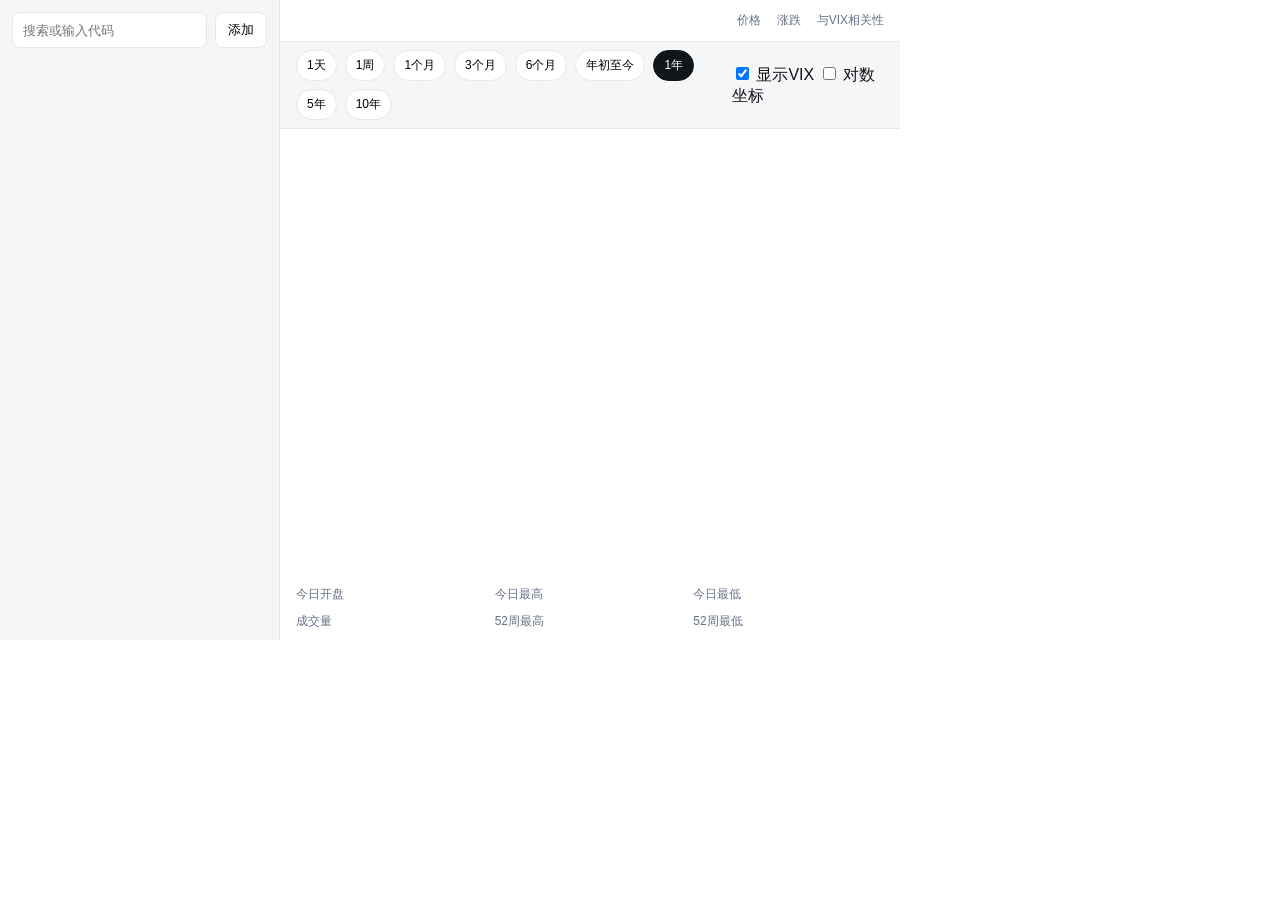
<file: chrome-extension/index.html>
<!doctype html>
<html lang="zh-CN">
<head>
  <meta charset="utf-8">
  <meta name="viewport" content="width=device-width, initial-scale=1">
  <title>美股分析助手</title>
  <link rel="stylesheet" href="styles.css">
</head>
<body>
  <div class="app">
    <aside class="sidebar">
      <div class="search">
        <input id="searchInput" type="text" placeholder="搜索或输入代码">
        <button id="addTickerBtn">添加</button>
      </div>
      <ul id="tickerList"></ul>
    </aside>
    <main class="main">
      <header class="header">
        <div class="title">
          <h1 id="tickerTitle"></h1>
          <div id="tickerMeta"></div>
        </div>
        <div class="metrics">
          <div class="metric">
            <div class="label">价格</div>
            <div id="price" class="value"></div>
          </div>
          <div class="metric">
            <div class="label">涨跌</div>
            <div id="change" class="value"></div>
          </div>
          <div class="metric">
            <div class="label">与VIX相关性</div>
            <div id="correlation" class="value"></div>
          </div>
        </div>
      </header>
      <div class="toolbar">
        <div class="ranges" id="ranges"></div>
        <div class="toggles">
          <label><input type="checkbox" id="showVix" checked> 显示VIX</label>
          <label><input type="checkbox" id="useLog"> 对数坐标</label>
        </div>
      </div>
      <div class="chart-wrap">
        <canvas id="chartCanvas"></canvas>
      </div>
      <section class="details">
        <div class="grid">
          <div><span>今日开盘</span><strong id="open"></strong></div>
          <div><span>今日最高</span><strong id="high"></strong></div>
          <div><span>今日最低</span><strong id="low"></strong></div>
          <div><span>成交量</span><strong id="volume"></strong></div>
          <div><span>52周最高</span><strong id="fiftyTwoWeekHigh"></strong></div>
          <div><span>52周最低</span><strong id="fiftyTwoWeekLow"></strong></div>
        </div>
      </section>
    </main>
  </div>
  <script src="utils.js"></script>
  <script src="yahoo.js"></script>
  <script src="popup.js"></script>
</body>
</html>
</file>
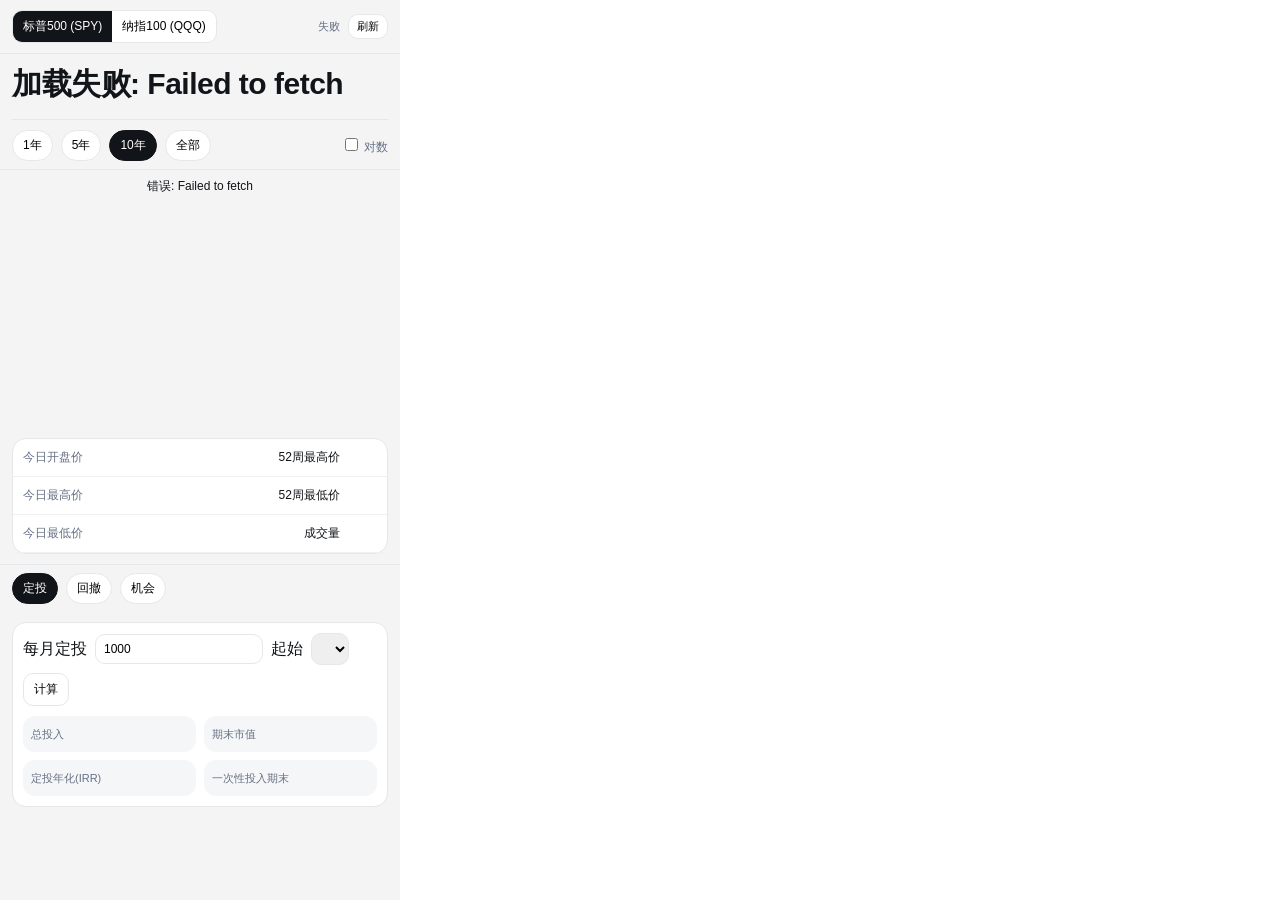
<file: chrome-extension/sidepanel.html>
<!doctype html>
<html lang="zh-CN">
<head>
  <meta charset="utf-8">
  <meta name="viewport" content="width=device-width, initial-scale=1">
  <title>美股定投助手 (US ETF DCA Assistant)</title>
  <link rel="stylesheet" href="styles.css">
  <style>
    .app { width: 400px; height: 100vh; display: flex; flex-direction: column; }
    .sidebar { display: none; }
    .tabs { display: flex; align-items: center; gap: 10px; padding: 10px 12px; border-bottom: 1px solid #e5e7eb; background: #f4f4f5; position: sticky; top: 0; z-index: 2; flex-shrink: 0; }
    .seg { display: inline-flex; border: 1px solid #e5e7eb; border-radius: 10px; overflow: hidden; background: #fff; }
    .seg button { padding: 7px 10px; border: 0; background: transparent; font-size: 12px; }
    .seg button.active { background: #111418; color: #fff; }
    .status { margin-left: auto; display: flex; align-items: center; gap: 8px; color: var(--muted); font-size: 11px; }
    .status button { padding: 4px 8px; border: 1px solid #e5e7eb; border-radius: 10px; background: #fff; font-size: 11px; }
    .main { flex: 1; overflow-y: auto; overflow-x: hidden; display: flex; flex-direction: column; }
    .hero { padding: 10px 12px 2px; background: #f4f4f5; }
    .hero-top { display: flex; align-items: flex-start; justify-content: space-between; gap: 10px; }
    .hero h1 { margin: 0; font-size: 30px; letter-spacing: -0.5px; }
    .hero .sub { margin-top: 4px; color: var(--muted); font-size: 12px; }
    .hero-right { text-align: right; }
    .hero-price { font-size: 16px; font-weight: 700; }
    .hero-change { font-size: 12px; margin-top: 2px; }
    .hairline { height: 1px; background: #e5e7eb; margin-top: 10px; }
    .touchbar { display: flex; gap: 8px; align-items: center; padding: 8px 12px; background: #f4f4f5; border-bottom: 1px solid #e5e7eb; }
    .ranges { display: flex; gap: 8px; flex-wrap: wrap; }
    .ranges button { padding: 6px 10px; border: 1px solid #e5e7eb; border-radius: 18px; background: #fff; font-size: 12px; }
    .ranges button.active { background: #111418; color: #fff; border-color: #111418; }
    .chart-wrap { height: 330px; padding: 0 0 6px; position: relative; background: #f4f4f5; }
    .fixedbar { position: absolute; top: 0; left: 0; right: 0; padding: 8px 12px 6px; text-align: center; font-size: 12px; color: #111418; pointer-events: none; }
    .fixedbar .val { color: #1e88e5; font-weight: 600; margin-left: 8px; }
    .tooltip { position: absolute; top: 44px; left: 12px; padding: 6px 8px; border-radius: 12px; background: rgba(255,255,255,0.92); border: 1px solid #e5e7eb; font-size: 11px; color: #111418; display: none; }
    .subtabs { display: flex; gap: 8px; padding: 8px 12px; border-top: 1px solid #e5e7eb; background: #f4f4f5; }
    .subtabs button { padding: 6px 10px; border: 1px solid #e5e7eb; border-radius: 16px; background: #fff; font-size: 12px; }
    .subtabs button.active { background: #111418; color: #fff; border-color: #111418; }
    .panel { flex: 1; padding: 10px 12px 16px; background: #f4f4f5; }
    .card { background: #fff; border: 1px solid #e5e7eb; border-radius: 14px; padding: 10px; }
    .row { display: flex; gap: 8px; align-items: center; flex-wrap: wrap; }
    .row input, .row select { padding: 7px 8px; border: 1px solid #e5e7eb; border-radius: 10px; font-size: 12px; }
    .row button { padding: 7px 10px; border: 1px solid #e5e7eb; border-radius: 10px; background: #fff; font-size: 12px; }
    .kvs { display: grid; grid-template-columns: repeat(2, 1fr); gap: 8px; margin-top: 10px; }
    .kvs div { background: var(--panel); border-radius: 12px; padding: 8px; }
    .kvs span { color: var(--muted); font-size: 11px; }
    .kvs strong { display: block; margin-top: 2px; font-size: 13px; }
    table { width: 100%; border-collapse: collapse; font-size: 12px; }
    th, td { padding: 8px 6px; border-bottom: 1px solid #eef0f3; text-align: right; }
    th:first-child, td:first-child { text-align: left; }
    .facts { padding: 0 12px 10px; background: #f4f4f5; }
    .facts .card { padding: 0; }
    .facts table td { padding: 10px 10px; }
    .facts table tr td:first-child { color: var(--muted); }
  </style>
    <style>
      /* 针对表格特定列设置宽度，避免挤压换行 */
      #panel-dd table { table-layout: fixed; }
      #panel-dd th:nth-child(1), #panel-dd td:nth-child(1) { width: 12%; } /* 年份 */
      #panel-dd th:nth-child(2), #panel-dd td:nth-child(2) { width: 14%; } /* 最大回撤 */
      #panel-dd th:nth-child(3), #panel-dd td:nth-child(3) { width: 33%; text-align: center; } /* 发生日期 (较宽) */
      #panel-dd th:nth-child(4), #panel-dd td:nth-child(4) { width: 15%; } /* 修复天数 */
      #panel-dd th:nth-child(5), #panel-dd td:nth-child(5) { width: 26%; text-align: left; } /* 历史大事件 */
    </style>
  </head>
<body>
  <div class="app">
    <main class="main">
      <div class="tabs">
        <div class="seg">
          <button id="sym-spy" class="active">标普500 (SPY)</button>
          <button id="sym-qqq">纳指100 (QQQ)</button>
        </div>
        <div class="status">
          <div id="dataStatus"></div>
          <button id="btn-refresh">刷新</button>
        </div>
      </div>
      <section class="hero">
        <div class="hero-top">
          <div>
            <h1 id="tickerTitle"></h1>
            <div id="tickerMeta" class="sub"></div>
          </div>
          <div class="hero-right">
            <div id="price" class="hero-price"></div>
            <div id="rangeChange" class="hero-change"></div>
          </div>
        </div>
        <div class="hairline"></div>
      </section>
      <div class="touchbar">
        <div class="ranges" id="ranges"></div>
        <div style="margin-left:auto">
          <label style="font-size:12px;color:var(--muted)"><input type="checkbox" id="useLog"> 对数</label>
        </div>
      </div>
      <div class="chart-wrap">
        <div id="fixedbar" class="fixedbar"></div>
        <canvas id="chartCanvas"></canvas>
        <div id="tooltip" class="tooltip"></div>
      </div>
      <section class="facts">
        <div class="card">
          <table>
            <tbody>
              <tr><td>今日开盘价</td><td id="open"></td><td>52周最高价</td><td id="fiftyTwoWeekHigh"></td></tr>
              <tr><td>今日最高价</td><td id="high"></td><td>52周最低价</td><td id="fiftyTwoWeekLow"></td></tr>
              <tr><td>今日最低价</td><td id="low"></td><td>成交量</td><td id="volume"></td></tr>
            </tbody>
          </table>
        </div>
      </section>
      <div class="subtabs">
        <button id="tab-dca" class="active">定投</button>
        <button id="tab-dd">回撤</button>
        <button id="tab-opp">机会</button>
      </div>
      <section id="panel-dca" class="panel">
        <div class="card">
          <div class="row">
            <label>每月定投</label>
            <input id="dcaAmount" type="number" min="0" step="100" value="1000">
            <label>起始</label>
            <select id="dcaStart"></select>
            <button id="btn-run-dca">计算</button>
          </div>
          <div class="kvs">
            <div><span>总投入</span><strong id="dcaInvested"></strong></div>
            <div><span>期末市值</span><strong id="dcaValue"></strong></div>
            <div><span>定投年化(IRR)</span><strong id="dcaIrr"></strong></div>
            <div><span>一次性投入期末</span><strong id="lsValue"></strong></div>
          </div>
        </div>
      </section>
      <section id="panel-dd" class="panel" style="display:none">
        <div class="card">
          <div style="font-size: 11px; color: var(--muted); margin-bottom: 8px; text-align: right;">
            * 每年的最大回撤是相对于该点过去一年的最高点计算的
          </div>
          <table>
            <thead>
              <tr>
                <th>年份</th>
                <th>最大回撤</th>
                <th style="text-align: center;">发生日期</th>
                <th>修复天数</th>
                <th style="text-align: left;">历史大事件</th>
              </tr>
            </thead>
            <tbody id="ddTable"></tbody>
          </table>
        </div>
      </section>
      <section id="panel-opp" class="panel" style="display:none">
        <div class="card">
          <div class="row">
            <label>触发条件</label>
            <select id="oppType">
              <option value="dd">回撤幅度</option>
              <option value="vix">VIX恐慌指数</option>
            </select>
            <select id="oppThreshold"></select>
            <button id="btn-run-opp">统计</button>
          </div>
          <div style="margin-top:10px">
            <table>
              <thead>
                <tr>
                  <th>周期</th>
                  <th>样本</th>
                  <th>中位数</th>
                  <th>25%</th>
                  <th>75%</th>
                </tr>
              </thead>
              <tbody id="oppTable"></tbody>
            </table>
          </div>
        </div>
      </section>
    </main>
  </div>
  <script src="utils.js"></script>
  <script src="yahoo.js"></script>
  <script src="sidepanel.js"></script>
</body>
</html>
</file>
<file: chrome-extension/styles.css>
:root {
  color-scheme: light dark;
  --bg: #ffffff;
  --panel: #f5f6f7;
  --text: #111418;
  --muted: #667085;
  --accent: #ff3b30;
  --up: #00c853;
  --down: #d0021b;
}
* { box-sizing: border-box; }
body { margin: 0; font-family: -apple-system,BlinkMacSystemFont,"Segoe UI",Roboto,"PingFang SC","Hiragino Sans GB","Microsoft YaHei",sans-serif; color: var(--text); background: var(--bg); }
.app { display: flex; width: 900px; height: 640px; }
.sidebar { width: 280px; border-right: 1px solid #e5e7eb; background: var(--panel); display: flex; flex-direction: column; }
.search { display: flex; gap: 8px; padding: 12px; }
.search input { flex: 1; padding: 8px 10px; border: 1px solid #e5e7eb; border-radius: 8px; }
.search button { padding: 8px 12px; border: 1px solid #e5e7eb; border-radius: 8px; background: #fff; }
#tickerList { list-style: none; margin: 0; padding: 8px; overflow: auto; }
#tickerList li { display: flex; justify-content: space-between; align-items: center; padding: 10px 8px; border-radius: 8px; cursor: pointer; }
#tickerList li.active { background: #e8f0fe; }
.main { flex: 1; display: flex; flex-direction: column; }
.header { display: flex; justify-content: space-between; align-items: center; padding: 12px 16px; }
.title h1 { margin: 0; font-size: 20px; }
.title div { color: var(--muted); font-size: 12px; }
.metrics { display: flex; gap: 16px; }
.metric .label { color: var(--muted); font-size: 12px; }
.metric .value { font-size: 16px; }
.toolbar { display: flex; justify-content: space-between; align-items: center; padding: 8px 16px; border-top: 1px solid #e5e7eb; border-bottom: 1px solid #e5e7eb; background: var(--panel); }
.ranges { display: flex; gap: 8px; flex-wrap: wrap; }
.ranges button { padding: 6px 10px; border: 1px solid #e5e7eb; border-radius: 16px; background: #fff; font-size: 12px; }
.ranges button.active { background: #111418; color: #fff; border-color: #111418; }
.chart-wrap { flex: 1; padding: 8px; }
#chartCanvas { width: 100%; height: 100%; }
.details { padding: 10px 16px; }
.grid { display: grid; grid-template-columns: repeat(3, 1fr); gap: 8px; }
.grid span { color: var(--muted); font-size: 12px; }
.grid strong { font-size: 14px; }
.green { color: var(--up); }
.red { color: var(--down); }
</file>
